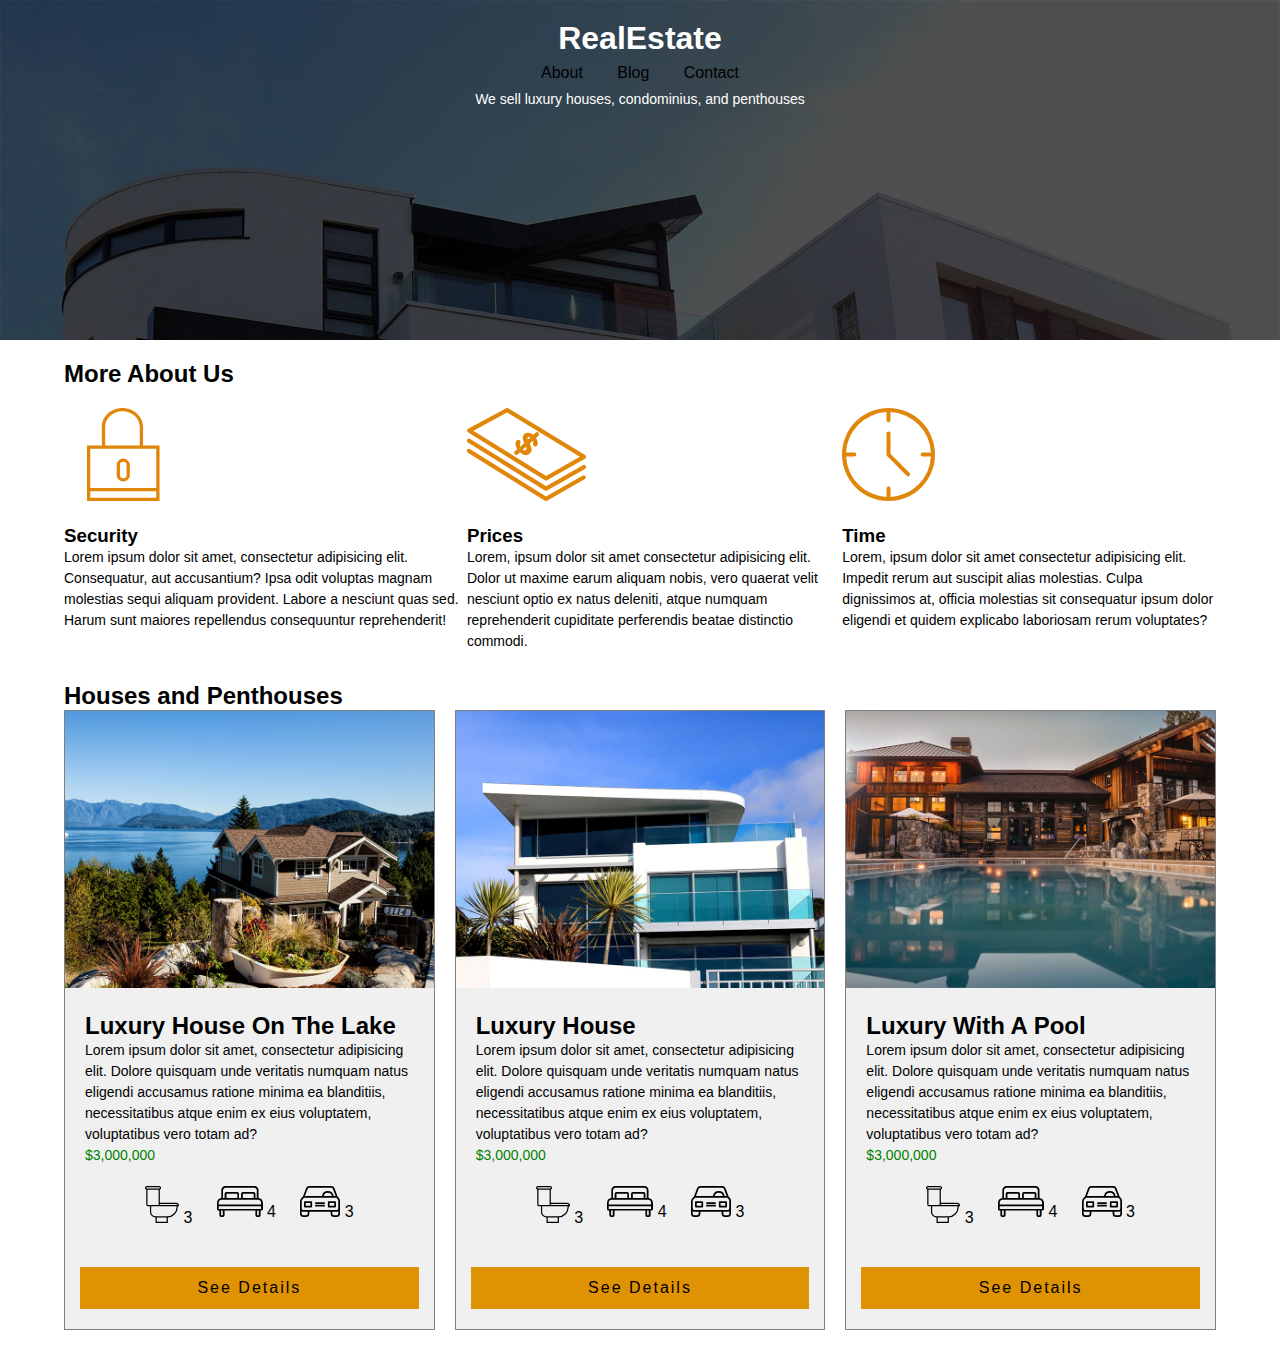
<file: index.html>
<!DOCTYPE html>
<html lang="en">
<head>
    <meta charset="UTF-8">
    <meta name="viewport" content="width=device-width, initial-scale=1.0">
    <title>RealEstate</title>
    <link rel="stylesheet" href="mystyle.css">
</head>
<body>
    <header class="header-init">
        <h1>RealEstate</h1>
        <nav>
            <a href="about.html">About</a>
            <a href="blog.html">Blog</a>
            <a href="contact.html">Contact</a>
        </nav>
        <p>We sell luxury houses, condominius, and penthouses</p>
    </header>
    <div class="container">
        <main>
            <h2>More About Us</h2>
            <div class="flex-box">
                <div class="flex-main">
                    <img src="./img/icon1.svg" alt="">
                    <h3>Security</h3>
                    <p>Lorem ipsum dolor sit amet, consectetur adipisicing elit. Consequatur, aut accusantium? Ipsa odit voluptas magnam molestias sequi aliquam provident. Labore a nesciunt quas sed. Harum sunt maiores repellendus consequuntur reprehenderit!</p>
                </div>
                <div class="flex-main">
                    <img src="./img/icon2.svg" alt="">
                    <h3>Prices</h3>
                    <p>Lorem, ipsum dolor sit amet consectetur adipisicing elit. Dolor ut maxime earum aliquam nobis, vero quaerat velit nesciunt optio ex natus deleniti, atque numquam reprehenderit cupiditate perferendis beatae distinctio commodi.</p>
                </div>
                <div class="flex-main">
                    <img src="./img/icon3.svg" alt="">
                    <h3>Time</h3>
                    <p>Lorem, ipsum dolor sit amet consectetur adipisicing elit. Impedit rerum aut suscipit alias molestias. Culpa dignissimos at, officia molestias sit consequatur ipsum dolor eligendi et quidem explicabo laboriosam rerum voluptates?</p>
                </div>
            </div>
        </main>
        <section class="houses-section">
            <h2>Houses and Penthouses</h2>
            <div class="flex-section">
                <div class="house-item">
                    <div class="house-item-img">
                        <img src="./img/announcement1.jpg" alt="">
                    </div>
                    <div class="house-item-text">
                        <h2>Luxury House On The Lake</h2>
                        <p>Lorem ipsum dolor sit amet, consectetur adipisicing elit. Dolore quisquam unde veritatis numquam natus eligendi accusamus ratione minima ea blanditiis, necessitatibus atque enim ex eius voluptatem, voluptatibus vero totam ad?</p>
                        <p><span class="text-green">$3,000,000</p>
                        <ul class="flex-icons">
                            <li class="icons">
                                <img src="./img/icon_wc.svg" alt="">
                                <span class="text-icon">3</span>
                            </li>
                            <li>
                                <img src="./img/icon_room.svg" alt="">
                                <span class="text-icon">4</span>
                            </li>
                            <li>
                                <img src="./img/icon_parking.svg" alt="">
                                <span class="text-icon">3</span>
                            </li>
                        </ul>
                    </div>
                    <a href="#" class="btn-details">See Details</a>
                </div>
                <div class="house-item">
                    <div class="house-item-img">
                        <img src="./img/announcement2.jpg" alt="">
                    </div>
                    <div class="house-item-text">
                        <h2>Luxury House</h2>
                        <p>Lorem ipsum dolor sit amet, consectetur adipisicing elit. Dolore quisquam unde veritatis numquam natus eligendi accusamus ratione minima ea blanditiis, necessitatibus atque enim ex eius voluptatem, voluptatibus vero totam ad?</p>
                        <p><span class="text-green">$3,000,000</p>
                        <ul class="flex-icons">
                            <li class="icons">
                                <img src="./img/icon_wc.svg" alt="">
                                <span class="text-icon">3</span>
                            </li>
                            <li>
                                <img src="./img/icon_room.svg" alt="">
                                <span class="text-icon">4</span>
                            </li>
                            <li>
                                <img src="./img/icon_parking.svg" alt="">
                                <span class="text-icon">3</span>
                            </li>
                        </ul>
                    </div>
                    <a href="#" class="btn-details">See Details</a>
                </div>
                <div class="house-item">
                    <div class="house-item-img">
                        <img src="./img/announcement3.jpg" alt="">
                    </div>
                    <div class="house-item-text">
                        <h2>Luxury With A Pool</h2>
                        <p>Lorem ipsum dolor sit amet, consectetur adipisicing elit. Dolore quisquam unde veritatis numquam natus eligendi accusamus ratione minima ea blanditiis, necessitatibus atque enim ex eius voluptatem, voluptatibus vero totam ad?</p>
                        <p><span class="text-green">$3,000,000</span></p>
                        <ul class="flex-icons">
                            <li class="icons">
                                <img src="./img/icon_wc.svg" alt="">
                                <span class="text-icon">3</span>
                            </li>
                            <li>
                                <img src="./img/icon_room.svg" alt="">
                                <span class="text-icon">4</span>
                            </li>
                            <li>
                                <img src="./img/icon_parking.svg" alt="">
                                <span class="text-icon">3</span>
                            </li>
                        </ul>
                    </div>
                    <a href="#" class="btn-details">See Details</a>
                </div>
            </div>
        </section>
    </div>
    <footer>

    </footer>
</body>
</html>
</file>
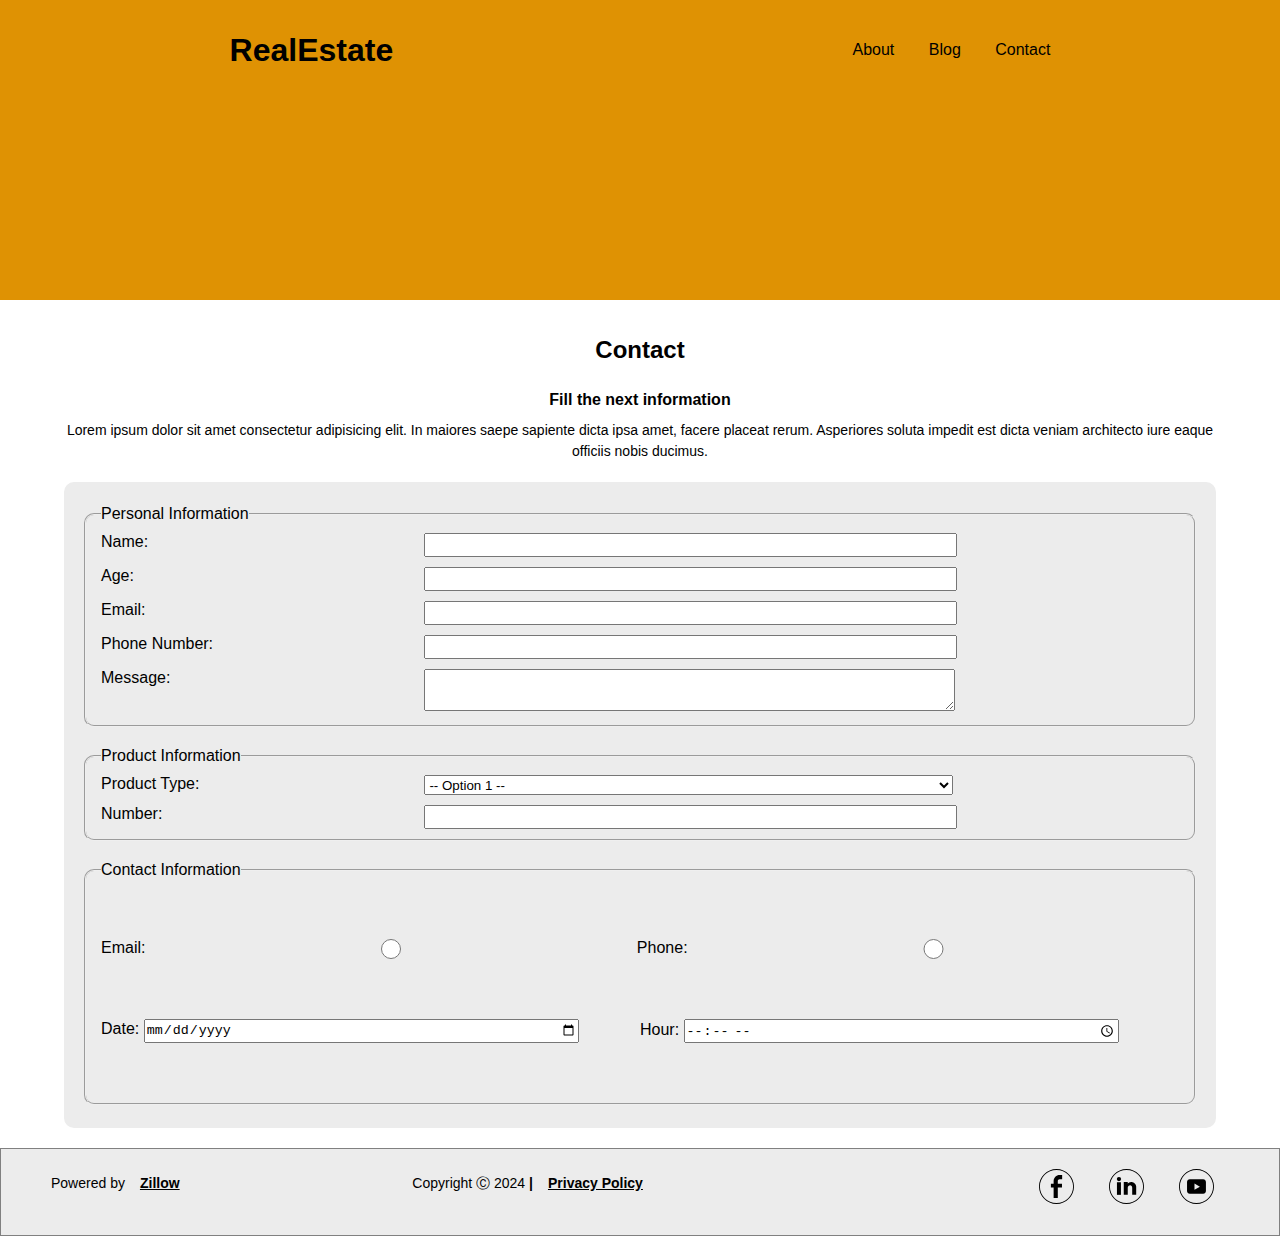
<file: contact.html>
<!DOCTYPE html>
<html lang="en">

<head>
    <meta charset="UTF-8">
    <meta name="viewport" content="width=device-width, initial-scale=1.0">
    <title>Contact</title>

    <link rel="stylesheet" href="mystyle.css">
</head>

<body>
    <header class="header-secundary">
        <div class="header-flex">
            <a href="index.html">
                <h1>RealEstate</h1>
            </a>
            <nav class="menu">
                <a href="about.html">About</a>
                <a href="blog.html">Blog</a>
                <a href="contact.html">Contact</a>
            </nav>
        </div>
    </header>

    <main class="container">
        <div class="text-main">
            <h2>Contact</h2>
            <h4>Fill the next information</h4>
            <p>Lorem ipsum dolor sit amet consectetur adipisicing elit. In maiores saepe sapiente dicta ipsa amet,
                facere placeat rerum. Asperiores soluta impedit est dicta veniam architecto iure eaque officiis nobis
                ducimus. </p>
        </div>
    </main>

    <form class="container">
        <div class="form-container">
            <fieldset>
                <legend>Personal Information</legend>
                <div class="form-items">
                    <div class="flex-item-form">
                        <div class="item-form">
                            <label for="name">Name: </label>
                        </div>
                        <div class="item-input">
                            <input id="name" type="text" />
                        </div>
                    </div>
                    <div class="flex-item-form">
                        <div class="item-form">
                            <label for="age">Age: </label>
                        </div>
                        <div class="item-input">
                            <input id="number" type="number" />
                        </div>
                    </div>
                    <div class="flex-item-form">
                        <div class="item-form">
                            <label for="email">Email: </label>
                        </div>
                        <div class="item-input">
                            <input id="email" type="email" />
                        </div>
                    </div>
                    <div class="flex-item-form">
                        <div class="item-form">
                            <label for="phone">Phone Number: </label>
                        </div>
                        <div class="item-input">
                            <input id="phone" type="tel" />
                        </div>
                    </div>
                    <div class="flex-item-form">
                        <div class="item-form">
                            <label>Message: </label>
                        </div>
                        <div class="item-input">
                            <textarea maxlength="300"></textarea>
                        </div>
                    </div>
                </div>
            </fieldset>

            <fieldset>
                <legend>Product Information</legend>

                <div class="flex-item-form">
                    <div class="item-form">
                        <label>Product Type:</label>
                    </div>
                    <div class="item-input">
                        <select>
                            <option>-- Option 1 --</option>
                            <option>-- Option 2 --</option>
                            <option>-- Option 3 --</option>
                        </select>
                    </div>
                </div>

                <div class="flex-item-form">
                    <div class="item-form">
                        <label for="number">Number: </label>
                    </div>
                    <div class="item-input">
                        <input id="number" type="number" />
                    </div>
                </div>
            </fieldset>

            <fieldset>
                <legend>Contact Information</legend>
                <div class="contact">
                    <div class="flex-item-form" style="margin: 60px 0;">
                        Email: <input name="status" type="radio" value="active" />
                        Phone: <input name="status" type="radio" value="inactive" />
                    </div>
                    <div class="flex-item-form" style="margin: 60px 0;">
                        <div style="width: 50%;">
                            <label>Date: </label>
                            <input type="date" style="width:80%;" />
                        </div>
                        <div style="width: 50%;">
                            <label>Hour:</label>
                            <input type="time" style="width: 80%;" />
                        </div>
                    </div>
                </div>

            </fieldset>
        </div>
    </form>

    <footer>
        <div class="flex-footer">
            <div class="item-footer">
                <p>Powered by<a href="#" class="text-bold">Zillow</a></p>
            </div>
            <div class="item-footer">
                <p>Copyright Ⓒ 2024 <span class="text-bold">|<a href="#">Privacy Policy</a></span></p>
            </div>
            <div class="item-footer" style="width: 30%; text-align: right;">
                <a href="#"><img src="./img/socialmedia1.svg" alt="" style="width: 10%;"></a>
                <a href="#"><img src="./img/socialmedia2.svg" alt="" style="width: 10%;"></a>
                <a href="#"><img src="./img/socialmedia3.svg" alt="" style="width: 10%;"></a>
            </div>
        </div>
    </footer>


</body>

</html>
</file>
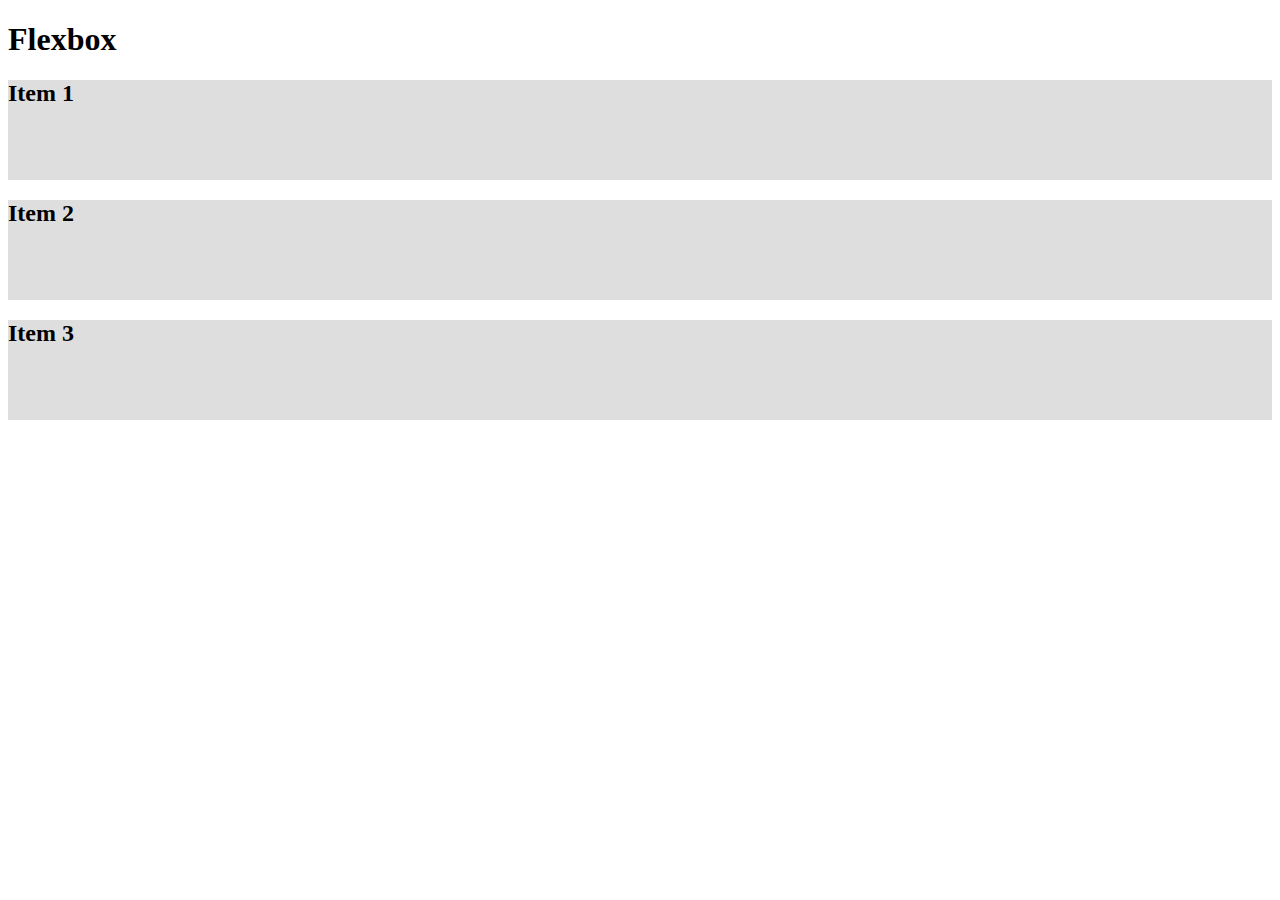
<file: flex.html>
<!DOCTYPE html>
<html lang="en">
<head>
    <meta charset="UTF-8">
    <meta name="viewport" content="width=device-width, initial-scale=1.0">
    <title>Document</title>
    <style>
        .flex-item{
            background-color: #dedede;
            height: 100px;
        }
    </style>
</head>
<body>
    <h1>Flexbox</h1>
    <div>
        <div class="flex-item">
            <h2>Item 1</h2>
        </div>
        <div class="flex-item">
            <h2>Item 2</h2>
        </div>
        <div class="flex-item">
            <h2>Item 3</h2>
        </div>
    </div>
</body>
</html>
</file>
<file: mystyle.css>
/* Global */
*{
    margin: 0;
    padding: 0;
}
body{
    font-family: Arial, Helvetica, sans-serif;
}
a{
    text-decoration: none;
    color: rgb(0, 0, 0);
    margin: 0px 15px;
    line-height: 2;
}
p{
    line-height: 1.5;
    font-size: 14px;
}
img{
    max-width: 100%;
}
ul{
    list-style: none;
}
h3{
    margin-top: 20px;
}

/* Utilities */
.container{
    width: 90%;
    margin: 20px  auto;
}
.text-green{
    color: green;
}
.text-bold{
    font-weight: bold;
}
/* Header */
.header-init{
    background-image: url(./img/header.jpg);
    background-size: cover;
    text-align: center;
    color: white;
    height: 300px;
    padding: 20px;
}
.flex-box{
    margin-top: 20px;
    display: flex;
    justify-content: space-between;
}
.header-secundary{
    background-color: rgb(223, 146, 3);
    background-size: cover;
    text-align: center;
    color: rgb(0, 0, 0);
    height: 300px;
}
.header-flex{
    height: 100px;
    display: flex;
    flex-direction: row;
    justify-content: space-around;
    align-items: center;
}
/* Section - house and penthouses - Index */
.houses-section{
    margin-top: 30px;
}
.flex-section{
    display: flex;
    flex-direction: row;
    justify-content: space-between;
    gap: 20px;
}
.house-item{
    background-color:#f0f0f0;
    padding-bottom: 20px;
    border: 1px solid gray;
}
.house-item-text{
    padding: 20px;
}
.btn-details{
    display: block;
    background-color: rgb(223, 146, 3);
    padding: 5px;
    text-align: center;
    letter-spacing: 2px;
}
.flex-icons{
    display: flex;
    justify-content: space-between;
    margin: 10px;
    padding: 10px 50px;
}
/* Contact */
.text-main{
    text-align: center;
    line-height: 2.5;
}
.flex-footer{
    background-color: rgb(236, 236, 236);
    display: flex;
    flex-direction: row;
    justify-content: space-between;
    padding: 20px 50px;
    border: 1px solid gray;
    
}
.item-footer{
    gap-: 20px;
}
.item-footer a{
    text-decoration: underline;
}
.form-container{
    background-color: rgb(236, 236, 236);
    border-radius: 10px;
    padding: 3px 0px;
}
.form-items{

}
fieldset{
    border-radius: 10px;
    padding: 0 15px;
    margin: 20px;
}
.flex-item-form{
    width: 100%;
    display: flex;
    margin: 10px 0;
}
.item-form{
    width: 30%;
}
.item-input{
    width: 70%;
}
input,
textarea,
select{
    width: 70%;
    height: 20px;
}
textarea{
    height: 40px;
}
</file>
